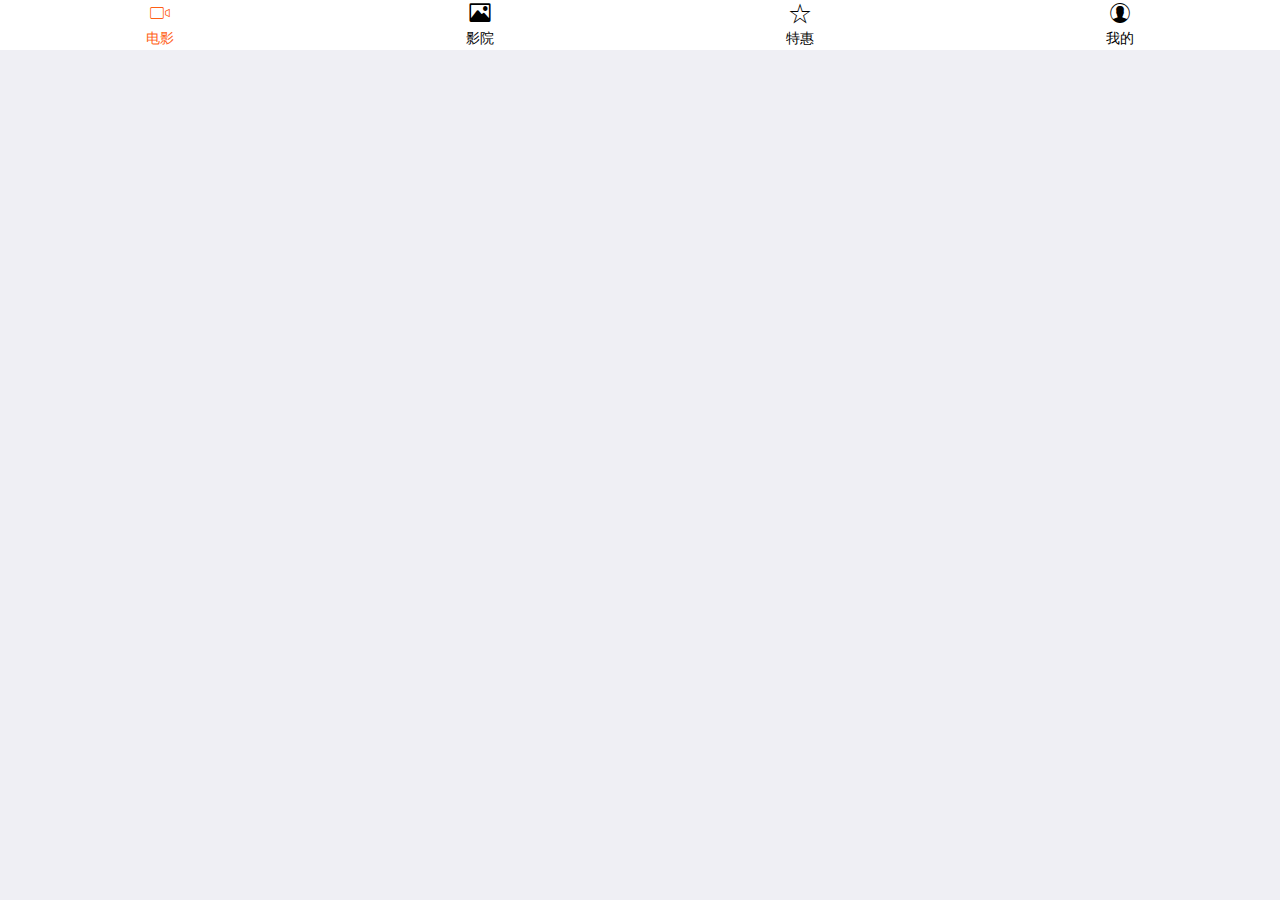
<file: footer.html>
<!doctype html>
<html>

	<head>
		<meta charset="utf-8">
		<title></title>
		<meta name="viewport" content="width=device-width,initial-scale=1,minimum-scale=1,maximum-scale=1,user-scalable=no" />
		<link href="css/mui.css" rel="stylesheet" />
		<script src="js/mui.js"></script>
	</head>
	<style type="text/css">
		.footer-list{
			width: 100%;
			display: -ms-flexbox;
			display: flex;
			align-items: center;
			justify-content: space-between;
			height: 50px;
			padding: 0;
			margin: 0;
			z-index: 100;
			background: #fff;
		}
		.footer-item{
			width: 25%;
			height: 50px;
			text-align: center;
			display: flex;
			flex-direction: column;
			justify-content: space-around;
		}
		.footer-item .title{
			font-size: 14px;
		}
		.active {
			color: #ff5f16;
		}
	</style>
	<body>
		<div id="app">
			<div class="footer-list">
				<div @tap={handleChangeActive(item.page)} class="footer-item" :class="{'active':activePage===item.page}" v-for="(item, key) in footerList" :key="item.id">
					<i :class="item.className"></i>
					<span class="title">{{item.title}}</span>
				</div>
			</div>
		</div>
		<script type="text/javascript" src="js/vue.js"></script>
		<script type="text/javascript">
			new Vue({
				el: '#app',
				data: {
					footerList: [
						{id: 1, className: 'mui-icon mui-icon-videocam', title: '电影', page: 'film.html'},
						{id: 2, className: 'mui-icon mui-icon-image', title: '影院', page: 'cinema.html'},
						{id: 3, className: 'mui-icon mui-icon-star', title: '特惠', page: 'discount.html'},
						{id: 4, className: 'mui-icon mui-icon-contact', title: '我的', page: 'mine.html'}
					],
					activePage: 'film.html'
				},
				methods: {
					handleChangeActive(page_id) {
						let index_webview = plus.webview.getLaunchWebview();
						let main_webview = plus.webview.getWebviewById('main.html');
						mui.fire(main_webview, 'webview:switch', {page_id});
						this.activePage = page_id;
					}
				}
			})
		</script>
	</body>

</html>
</file>
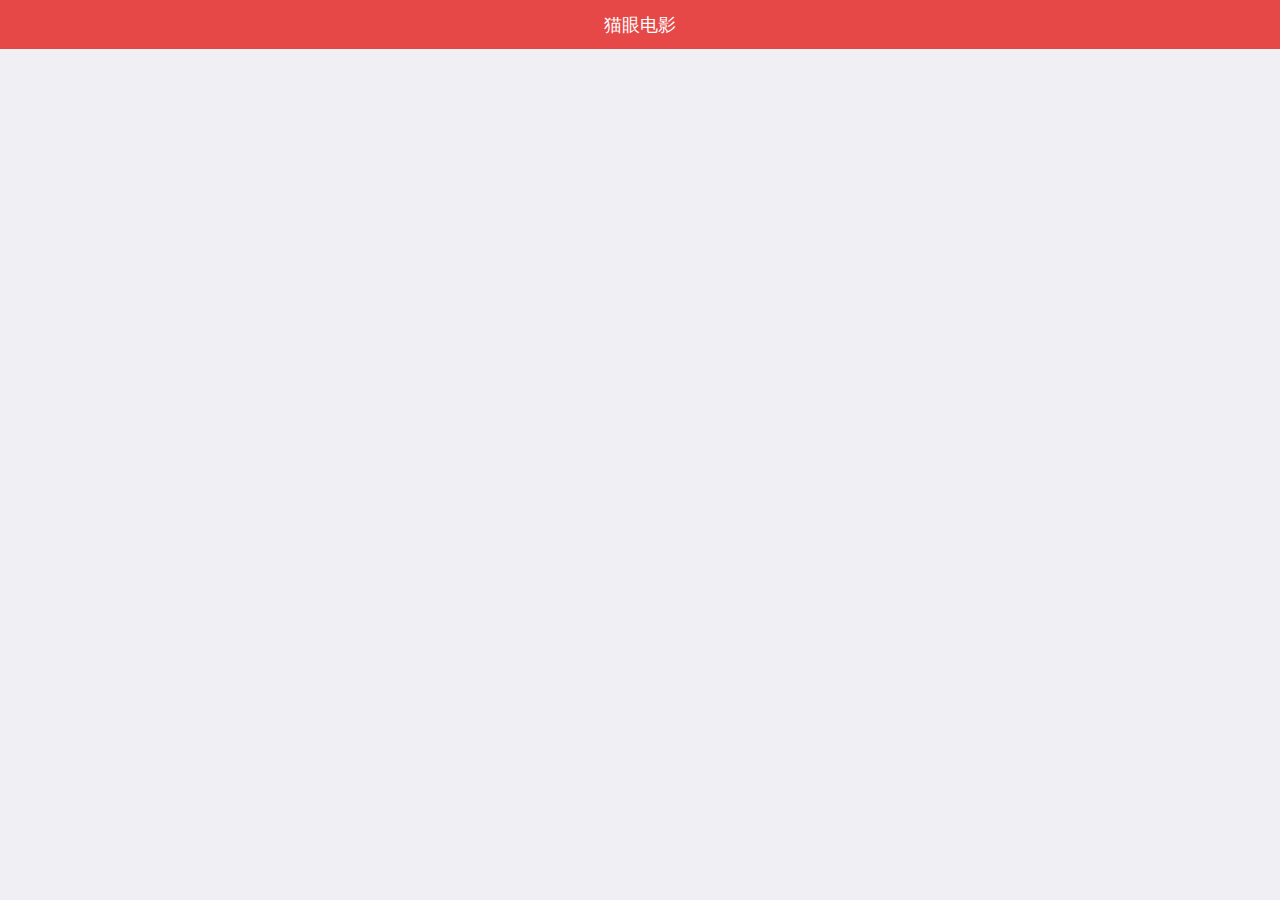
<file: header.html>
<!doctype html>
<html>

	<head>
		<meta charset="utf-8">
		<title></title>
		<meta name="viewport" content="width=device-width,initial-scale=1,minimum-scale=1,maximum-scale=1,user-scalable=no" />
		<link href="css/mui.css" rel="stylesheet" />
		<script src="js/mui.js"></script>
		<style type="text/css">
			.header{
				display: flex;
				justify-content: space-around;
				background: #e54847;
			}
			.header .title{
				height: 49px;
				line-height: 50px;
				color: #fff;
				border-bottom: 1px solid #e54847;
				display: -webkit-box;
				font-size: 18px;
			}
		</style>
	</head>

	<body>
		<div class="header">
			<div class="title">猫眼电影</div>
		</div>
		<script type="text/javascript">
			mui.init()
		</script>
	</body>

</html>
</file>
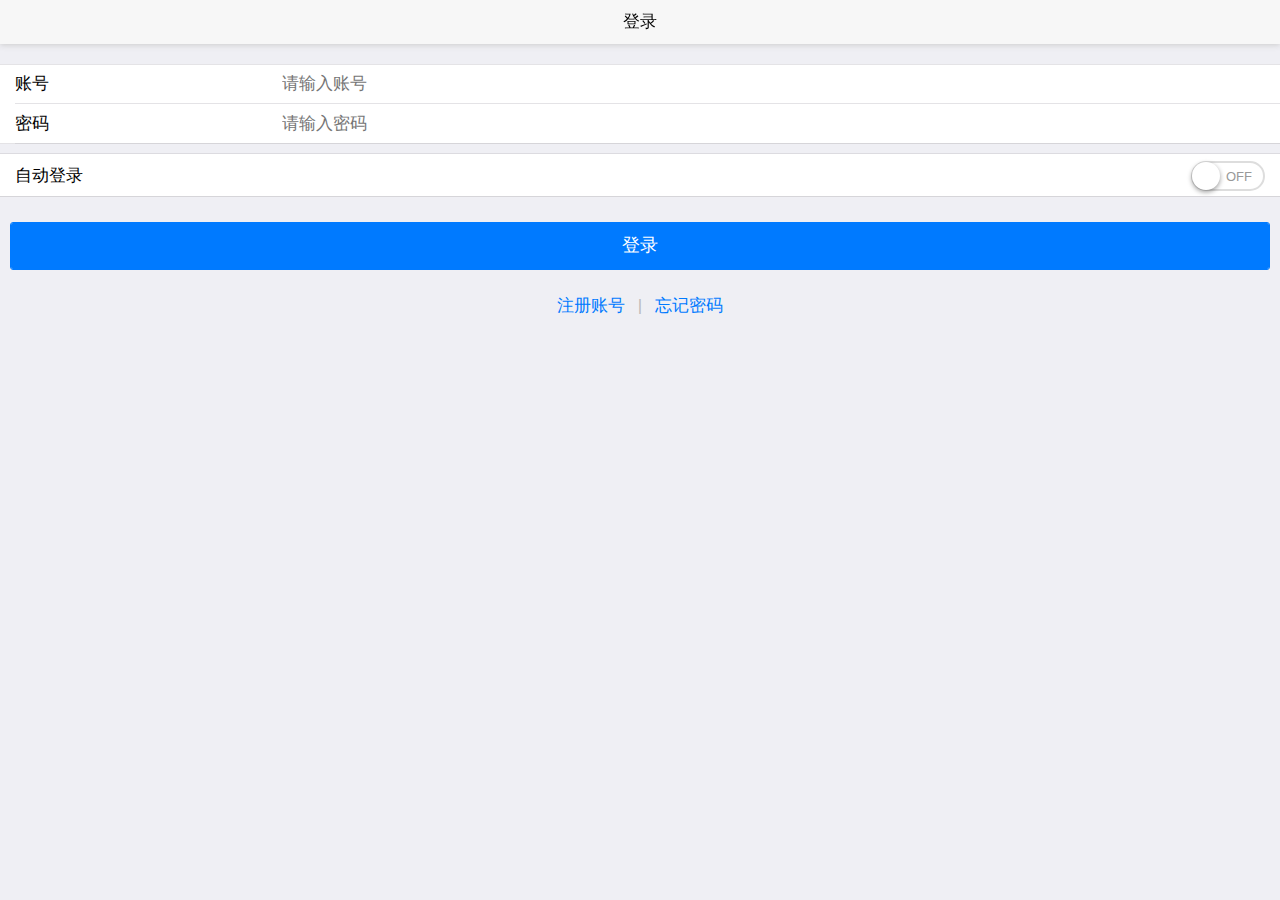
<file: pages/login.html>
<!DOCTYPE html>
<html class="ui-page-login">

	<head>
		<meta charset="utf-8">
		<meta name="viewport" content="width=device-width,initial-scale=1,minimum-scale=1,maximum-scale=1,user-scalable=no" />
		<title></title>
		<link href="../css/mui.min.css" rel="stylesheet" />
		<style>
			.area {
				margin: 20px auto 0px auto;
			}
			
			.mui-input-group {
				margin-top: 10px;
			}
			
			.mui-input-group:first-child {
				margin-top: 20px;
			}
			
			.mui-input-group label {
				width: 22%;
			}
			
			.mui-input-row label~input,
			.mui-input-row label~select,
			.mui-input-row label~textarea {
				width: 78%;
			}
			
			.mui-checkbox input[type=checkbox],
			.mui-radio input[type=radio] {
				top: 6px;
			}
			
			.mui-content-padded {
				margin-top: 25px;
			}
			
			.mui-btn {
				padding: 10px;
			}
			
			.link-area {
				display: block;
				margin-top: 25px;
				text-align: center;
			}
			
			.spliter {
				color: #bbb;
				padding: 0px 8px;
			}
			
			.oauth-area {
				position: absolute;
				bottom: 20px;
				left: 0px;
				text-align: center;
				width: 100%;
				padding: 0px;
				margin: 0px;
			}
			
			.oauth-area .oauth-btn {
				display: inline-block;
				width: 50px;
				height: 50px;
				background-size: 30px 30px;
				background-position: center center;
				background-repeat: no-repeat;
				margin: 0px 20px;
				/*-webkit-filter: grayscale(100%); */
				border: solid 1px #ddd;
				border-radius: 25px;
			}
			
			.oauth-area .oauth-btn:active {
				border: solid 1px #aaa;
			}
			
			.oauth-area .oauth-btn.disabled {
				background-color: #ddd;
			}
		</style>

	</head>

	<body>
		<header class="mui-bar mui-bar-nav">
			<h1 class="mui-title">登录</h1>
		</header>
		<div class="mui-content">
			<form id='login-form' class="mui-input-group">
				<div class="mui-input-row">
					<label>账号</label>
					<input id='account' type="text" class="mui-input-clear mui-input" placeholder="请输入账号">
				</div>
				<div class="mui-input-row">
					<label>密码</label>
					<input id='password' type="password" class="mui-input-clear mui-input" placeholder="请输入密码">
				</div>
			</form>
			<form class="mui-input-group">
				<ul class="mui-table-view mui-table-view-chevron">
					<li class="mui-table-view-cell">
						自动登录
						<div id="autoLogin" class="mui-switch">
							<div class="mui-switch-handle"></div>
						</div>
					</li>
				</ul>
			</form>
			<div class="mui-content-padded">
				<button id='login' class="mui-btn mui-btn-block mui-btn-primary">登录</button>
				<div class="link-area"><a id='reg'>注册账号</a> <span class="spliter">|</span> <a id='forgetPassword'>忘记密码</a>
				</div>
			</div>
			<div class="mui-content-padded oauth-area">

			</div>
		</div>
		<script src="../js/mui.min.js"></script>
		<script src="../js/app.js"></script>
		<script>
			(function($, doc) {
				$.init({
					statusBarBackground: '#f7f7f7'
				});
				$.plusReady(function() {
					plus.screen.lockOrientation("portrait-primary");
					// var settings = app.getSettings();
					// var state = app.getState();
					// var mainPage = plus.webview.getWebviewById("main");
					// var main_loaded_flag = false;
					// if(!mainPage){
					// 	mainPage = $.preload({
					// 		"id": 'main',
					// 		"url": 'main.html'
					// 	});
					// }else{
					// 	main_loaded_flag = true;
					// }
					// 
					// mainPage.addEventListener("loaded",function () {
					// 	main_loaded_flag = true;
					// });
					// var toMain = function() {
					// 	//使用定时器的原因：
					// 	//可能执行太快，main页面loaded事件尚未触发就执行自定义事件，此时必然会失败
					// 	var id = setInterval(function () {
					// 		if(main_loaded_flag){
					// 			clearInterval(id);
					// 			$.fire(mainPage, 'show', null);
					// 			mainPage.show("pop-in");
					// 		}
					// 	},20);
					// };
					// //检查 "登录状态/锁屏状态" 开始
					// if (settings.autoLogin && state.token && settings.gestures) {
					// 	$.openWindow({
					// 		url: 'unlock.html',
					// 		id: 'unlock',
					// 		show: {
					// 			aniShow: 'pop-in'
					// 		},
					// 		waiting: {
					// 			autoShow: false
					// 		}
					// 	});
					// } else if (settings.autoLogin && state.token) {
					// 	toMain();
					// } else {
					// 	app.setState(null);
					//第三方登录
					var authBtns = ['qihoo', 'weixin', 'sinaweibo', 'qq']; //配置业务支持的第三方登录
					var auths = {};
					var oauthArea = doc.querySelector('.oauth-area');
					plus.oauth.getServices(function(services) {
						for (var i in services) {
							var service = services[i];
							auths[service.id] = service;
							if (~authBtns.indexOf(service.id)) {
								var isInstalled = app.isInstalled(service.id);
								var btn = document.createElement('div');
								//如果微信未安装，则为不启用状态
								btn.setAttribute('class', 'oauth-btn' + (!isInstalled && service.id === 'weixin' ? (' disabled') : ''));
								btn.authId = service.id;
								btn.style.backgroundImage = 'url("../images/' + service.id + '.png")'
								oauthArea.appendChild(btn);
							}
						}
						$(oauthArea).on('tap', '.oauth-btn', function() {
							if (this.classList.contains('disabled')) {
								plus.nativeUI.toast('您尚未安装微信客户端');
								return;
							}
							var auth = auths[this.authId];
							var waiting = plus.nativeUI.showWaiting();
							auth.login(function() {
								waiting.close();
								plus.nativeUI.toast("登录认证成功");
								auth.getUserInfo(function() {
									plus.nativeUI.toast("获取用户信息成功");
									var name = auth.userInfo.nickname || auth.userInfo.name;
									auth.userInfo.name = name;
									localStorage.user_info = JSON.stringify(auth.userInfo);
									let main_webview = plus.webview.getWebviewById('main.html');
									mui.fire(main_webview, 'webview:switch', {
										page_id: 'mine.html'
									});
									let mine_webview = plus.webview.getWebviewById('mine.html');
									mui.fire(mine_webview, 'userinfo:change');
									app.createState(name, function() {
										toMain();
									});
								}, function(e) {
									plus.nativeUI.toast("获取用户信息失败：" + e.message);
								});
							}, function(e) {
								waiting.close();
								plus.nativeUI.toast("登录认证失败：" + e.message);
							});
						});
					}, function(e) {
						oauthArea.style.display = 'none';
						plus.nativeUI.toast("获取登录认证失败：" + e.message);
					});
				// }
				// close splash
				// setTimeout(function() {
				// 	//关闭 splash
				// 	plus.navigator.closeSplashscreen();
				// }, 600);
				// //检查 "登录状态/锁屏状态" 结束
				// var loginButton = doc.getElementById('login');
				// var accountBox = doc.getElementById('account');
				// var passwordBox = doc.getElementById('password');
				// var autoLoginButton = doc.getElementById("autoLogin");
				// var regButton = doc.getElementById('reg');
				// var forgetButton = doc.getElementById('forgetPassword');
				// loginButton.addEventListener('tap', function(event) {
				// 	var loginInfo = {
				// 		account: accountBox.value,
				// 		password: passwordBox.value
				// 	};
				// 	app.login(loginInfo, function(err) {
				// 		if (err) {
				// 			plus.nativeUI.toast(err);
				// 			return;
				// 		}
				// 		toMain();
				// 	});
				// });
				// $.enterfocus('#login-form input', function() {
				// 	$.trigger(loginButton, 'tap');
				// });
				// autoLoginButton.classList[settings.autoLogin ? 'add' : 'remove']('mui-active')
				// autoLoginButton.addEventListener('toggle', function(event) {
				// 	setTimeout(function() {
				// 		var isActive = event.detail.isActive;
				// 		settings.autoLogin = isActive;
				// 		app.setSettings(settings);
				// 	}, 50);
				// }, false);
				// regButton.addEventListener('tap', function(event) {
				// 	$.openWindow({
				// 		url: 'reg.html',
				// 		id: 'reg',
				// 		preload: true,
				// 		show: {
				// 			aniShow: 'pop-in'
				// 		},
				// 		styles: {
				// 			popGesture: 'hide'
				// 		},
				// 		waiting: {
				// 			autoShow: false
				// 		}
				// 	});
				// }, false);
				// forgetButton.addEventListener('tap', function(event) {
				// 	$.openWindow({
				// 		url: 'forget_password.html',
				// 		id: 'forget_password',
				// 		preload: true,
				// 		show: {
				// 			aniShow: 'pop-in'
				// 		},
				// 		styles: {
				// 			popGesture: 'hide'
				// 		},
				// 		waiting: {
				// 			autoShow: false
				// 		}
				// 	});
				// }, false);
				// //
				// window.addEventListener('resize', function() {
				// 	oauthArea.style.display = document.body.clientHeight > 400 ? 'block' : 'none';
				// }, false);
				// //
				// var backButtonPress = 0;
				// $.back = function(event) {
				// 	backButtonPress++;
				// 	if (backButtonPress > 1) {
				// 		plus.runtime.quit();
				// 	} else {
				// 		plus.nativeUI.toast('再按一次退出应用');
				// 	}
				// 	setTimeout(function() {
				// 		backButtonPress = 0;
				// 	}, 1000);
				// 	return false;
				// };
			});
			}(mui, document));
		</script>
	</body>

</html>
</file>
